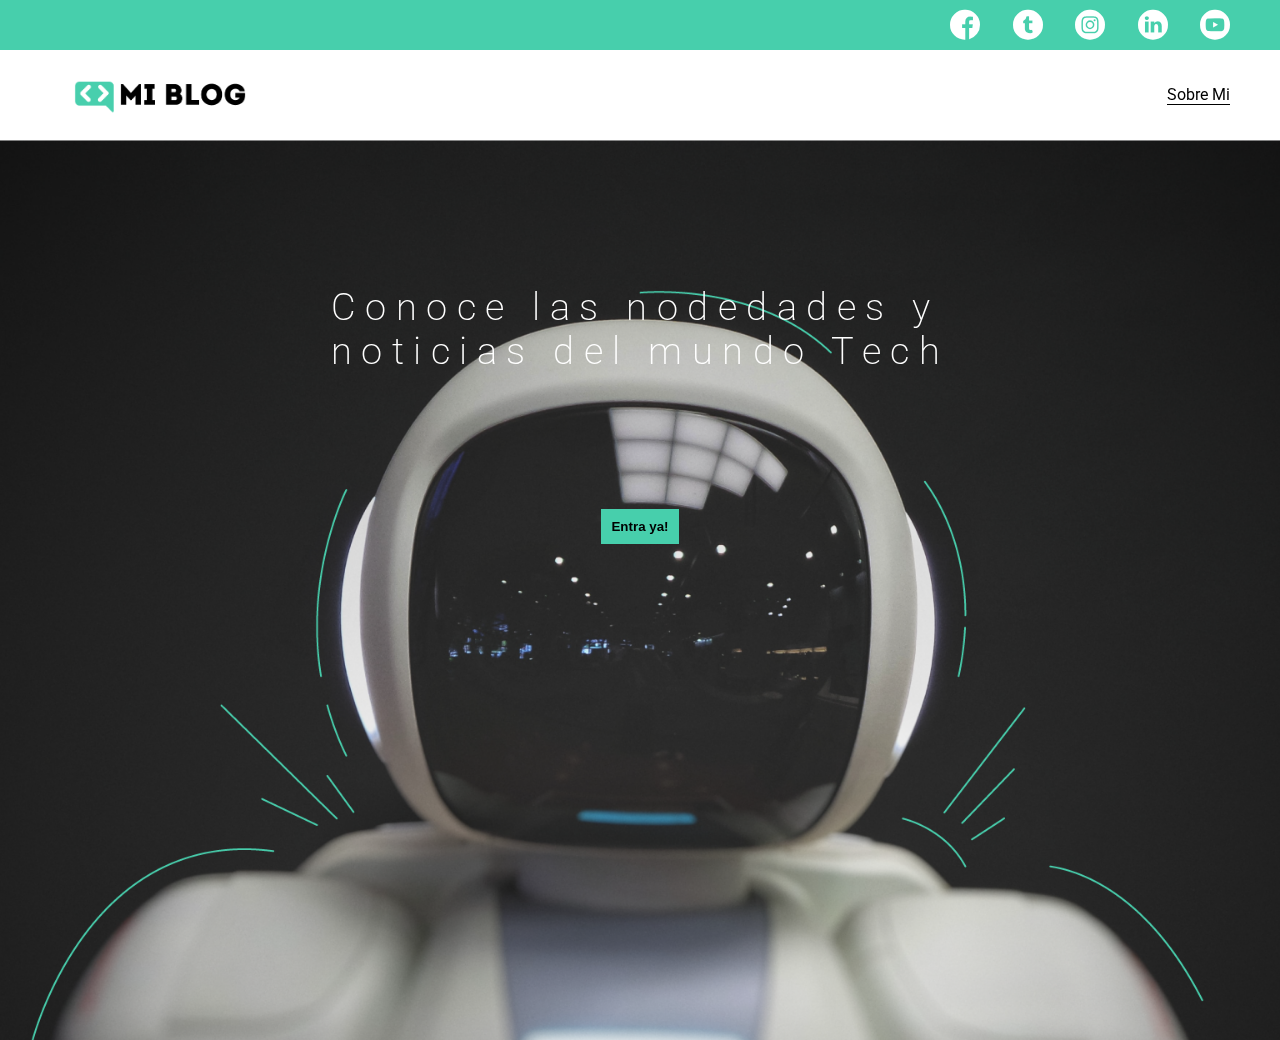
<file: index.html>
<!DOCTYPE html>
<html lang="en">
<head>
    <meta charset="UTF-8">
    <meta name="viewport" content="width=device-width, initial-scale=1.0">
    <title>Mi Blog</title>
    <link rel="stylesheet" href="css/main.css">
    <link rel="stylesheet" href="css/font/flaticon.css">
</head>
<body>
    <header>
        <section class="header-icons-container">
            <div class="icons">
                <a href="/"><span class="flaticon-001-facebook"></span></a>
                <a href="/"><span class="flaticon-002-twitter"></span></a>
                <a href="/"><span class="flaticon-011-instagram"></span></a>
                <a href="/"><span class="flaticon-010-linkedin"></span></a>
                <a href="/"><span class="flaticon-008-youtube"></span></a>
            </div>
        </section>
        <nav>
            <section class="nav-logo-container">
                <a href="/index.html" rel="noopener noreferrer">
                    <img src="./assets/img/Logo-negro.png" alt="Logo de mi blog">
                </a>
            </section>
            <section class="profile-link">
                <a href="./perfil.html">Sobre Mi</a>
            </section>
        </nav>
    </header>
    <main>
        <section>

            <h1 class="title-blog">Conoce las nodedades y <br>  noticias del mundo Tech</h1>

            <button>
                <a href="./blogs.html">
                    Entra ya!
                </a>
                
            </button>

        </section>
    </main>
    
</body>
</html>
</file>
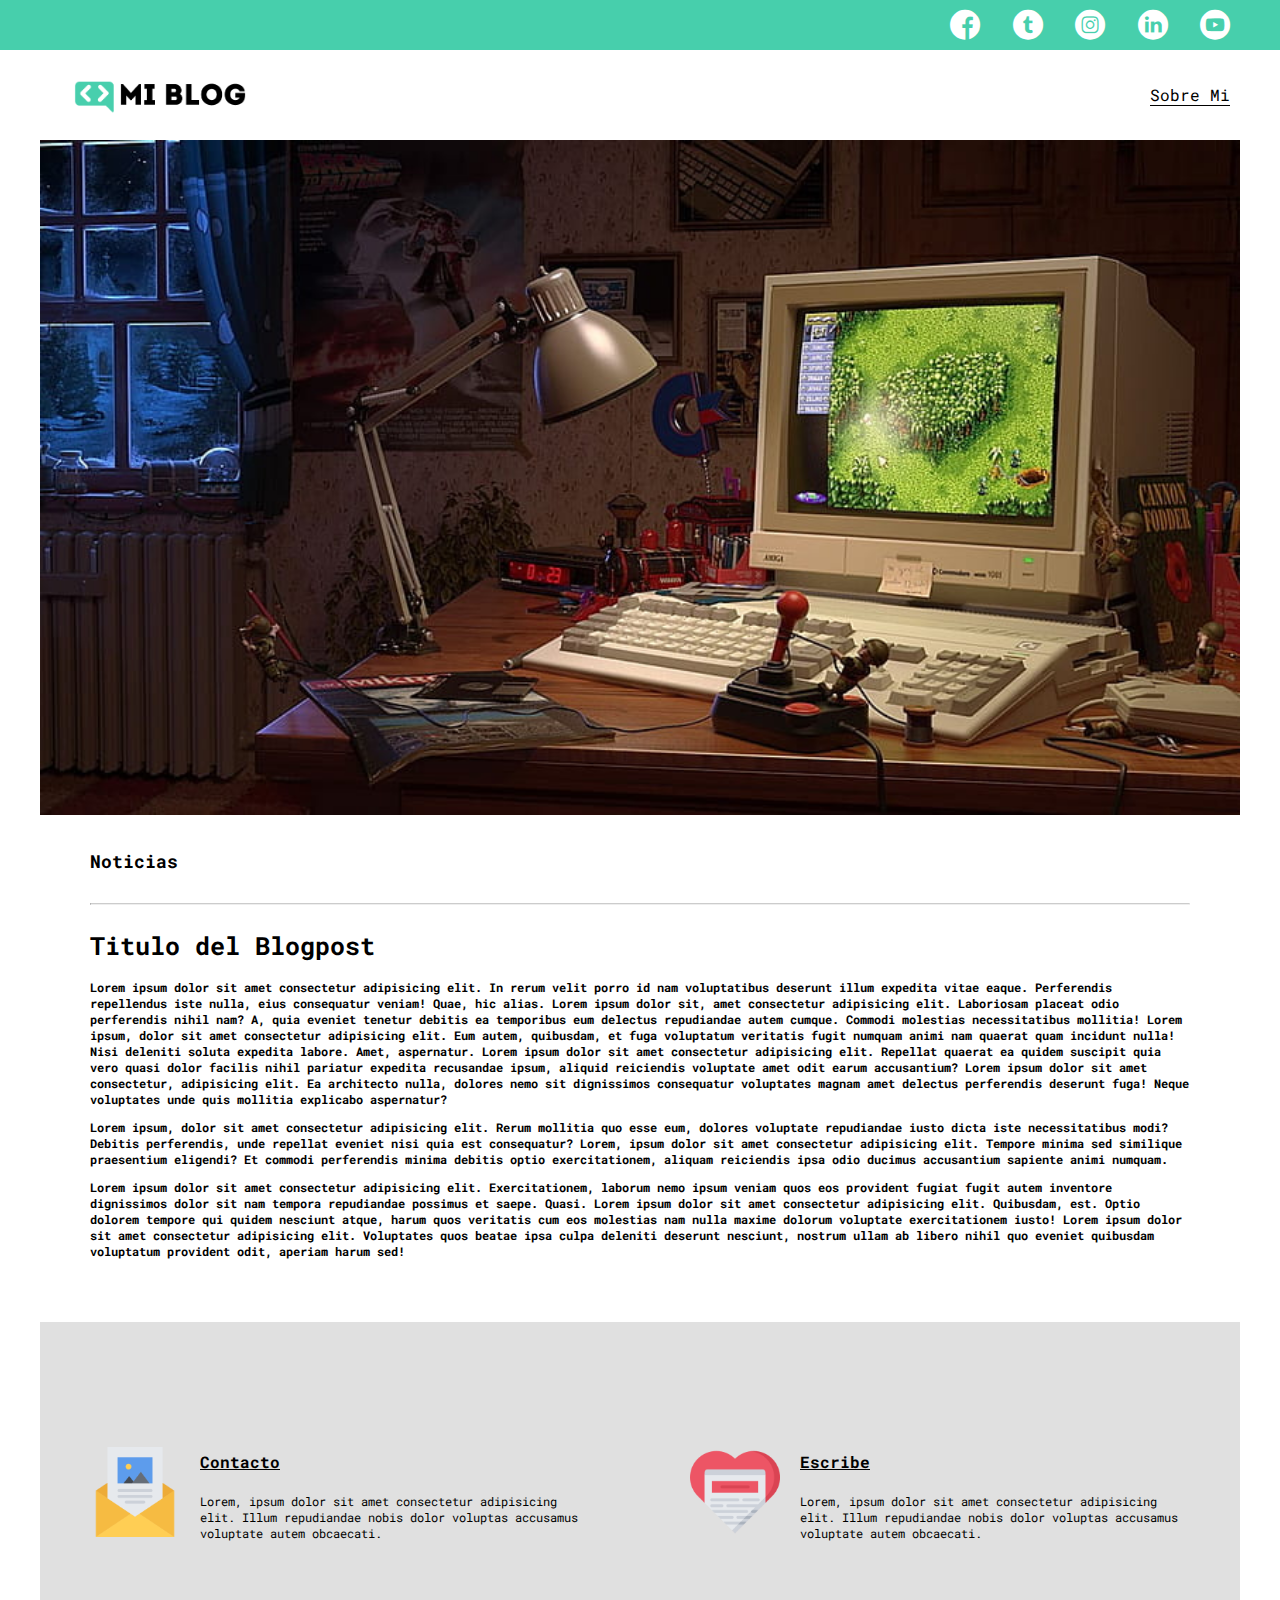
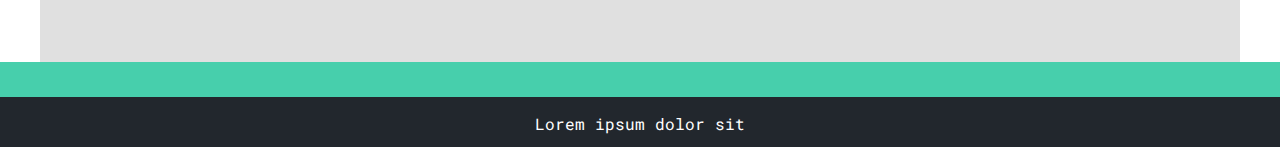
<file: blog.html>
<!DOCTYPE html>
<html lang="en">
  <head>
    <meta charset="UTF-8" />
    <meta name="viewport" content="width=device-width, initial-scale=1.0" />
    <title>Blog-title 1</title>

    <link rel="stylesheet" href="css/main3.css" />
    <link rel="stylesheet" href="css/font/flaticon.css" />
  </head>
  <body>
    <header>
      <section class="header-icons-container">
        <div class="icons">
          <a href="/"><span class="flaticon-001-facebook"></span></a>
          <a href="/"><span class="flaticon-002-twitter"></span></a>
          <a href="/"><span class="flaticon-011-instagram"></span></a>
          <a href="/"><span class="flaticon-010-linkedin"></span></a>
          <a href="/"><span class="flaticon-008-youtube"></span></a>
        </div>
      </section>
      <nav>
        <section class="nav-logo-container">
          <a href="/index.html" rel="noopener noreferrer">
            <img src="assets/img/Logo-negro.png" alt="Logo de mi blog" />
          </a>
        </section>
        <section class="profile-link">
          <a href="/perfil.html">Sobre Mi</a>
        </section>
      </nav>
    </header>

    <main>
      <section class="hero">
        <article class="hero-noticias">
          <img
            src="assets/img/retro.jpg"
            alt="Imagen de una computadora retro"
          />
        </article>

        <article class="hero-info">

            <h5>Noticias</h5>

            <hr>

            <h1>Titulo del Blogpost</h1>

            <p>Lorem ipsum dolor sit amet consectetur adipisicing elit. In rerum velit porro id nam voluptatibus deserunt illum expedita vitae eaque. Perferendis repellendus iste nulla, eius consequatur veniam! Quae, hic alias.
            Lorem ipsum dolor sit, amet consectetur adipisicing elit. Laboriosam placeat odio perferendis nihil nam? A, quia eveniet tenetur debitis ea temporibus eum delectus repudiandae autem cumque. Commodi molestias necessitatibus mollitia!
            Lorem ipsum, dolor sit amet consectetur adipisicing elit. Eum autem, quibusdam, et fuga voluptatum veritatis fugit numquam animi nam quaerat quam incidunt nulla! Nisi deleniti soluta expedita labore. Amet, aspernatur.
            Lorem ipsum dolor sit amet consectetur adipisicing elit. Repellat quaerat ea quidem suscipit quia vero quasi dolor facilis nihil pariatur expedita recusandae ipsum, aliquid reiciendis voluptate amet odit earum accusantium?
            Lorem ipsum dolor sit amet consectetur, adipisicing elit. Ea architecto nulla, dolores nemo sit dignissimos consequatur voluptates magnam amet delectus perferendis deserunt fuga! Neque voluptates unde quis mollitia explicabo aspernatur?
            </p>

            <p>Lorem ipsum, dolor sit amet consectetur adipisicing elit. Rerum mollitia quo esse eum, dolores voluptate repudiandae iusto dicta iste necessitatibus modi? Debitis perferendis, unde repellat eveniet nisi quia est consequatur?
                Lorem, ipsum dolor sit amet consectetur adipisicing elit. Tempore minima sed similique praesentium eligendi? Et commodi perferendis minima debitis optio exercitationem, aliquam reiciendis ipsa odio ducimus accusantium sapiente animi numquam.
            </p>

            <p>Lorem ipsum dolor sit amet consectetur adipisicing elit. Exercitationem, laborum nemo ipsum veniam quos eos provident fugiat fugit autem inventore dignissimos dolor sit nam tempora repudiandae possimus et saepe. Quasi.
                Lorem ipsum dolor sit amet consectetur adipisicing elit. Quibusdam, est. Optio dolorem tempore qui quidem nesciunt atque, harum quos veritatis cum eos molestias nam nulla maxime dolorum voluptate exercitationem iusto!
                Lorem ipsum dolor sit amet consectetur adipisicing elit. Voluptates quos beatae ipsa culpa deleniti deserunt nesciunt, nostrum ullam ab libero nihil quo eveniet quibusdam voluptatum provident odit, aperiam harum sed!
            </p>

        </article>

        <article class="contact">

            <section>

                <img src="assets/img/013-newsletter.png" alt="imagen de carta ">

                <div>
                    <h4>Contacto</h4>

                    <p>Lorem, ipsum dolor sit amet consectetur adipisicing elit. Illum repudiandae nobis dolor voluptas accusamus voluptate autem obcaecati.</p>
                </div>

            </section>

            <section>

                <img src="assets/img/006-like.png" alt="imagen de corazon">

                <div>
                    <h4>Escribe</h4>

                    <p>Lorem, ipsum dolor sit amet consectetur adipisicing elit. Illum repudiandae nobis dolor voluptas accusamus voluptate autem obcaecati.</p>
                </div>

            </section>

        </article>
      </section>
    </main>

    <footer>
      <div class="footer-principal">
        <p class="footer-lleno">Lorem ipsum dolor sit</p>
      </div>
    </footer>
  </body>
</html>
</file>
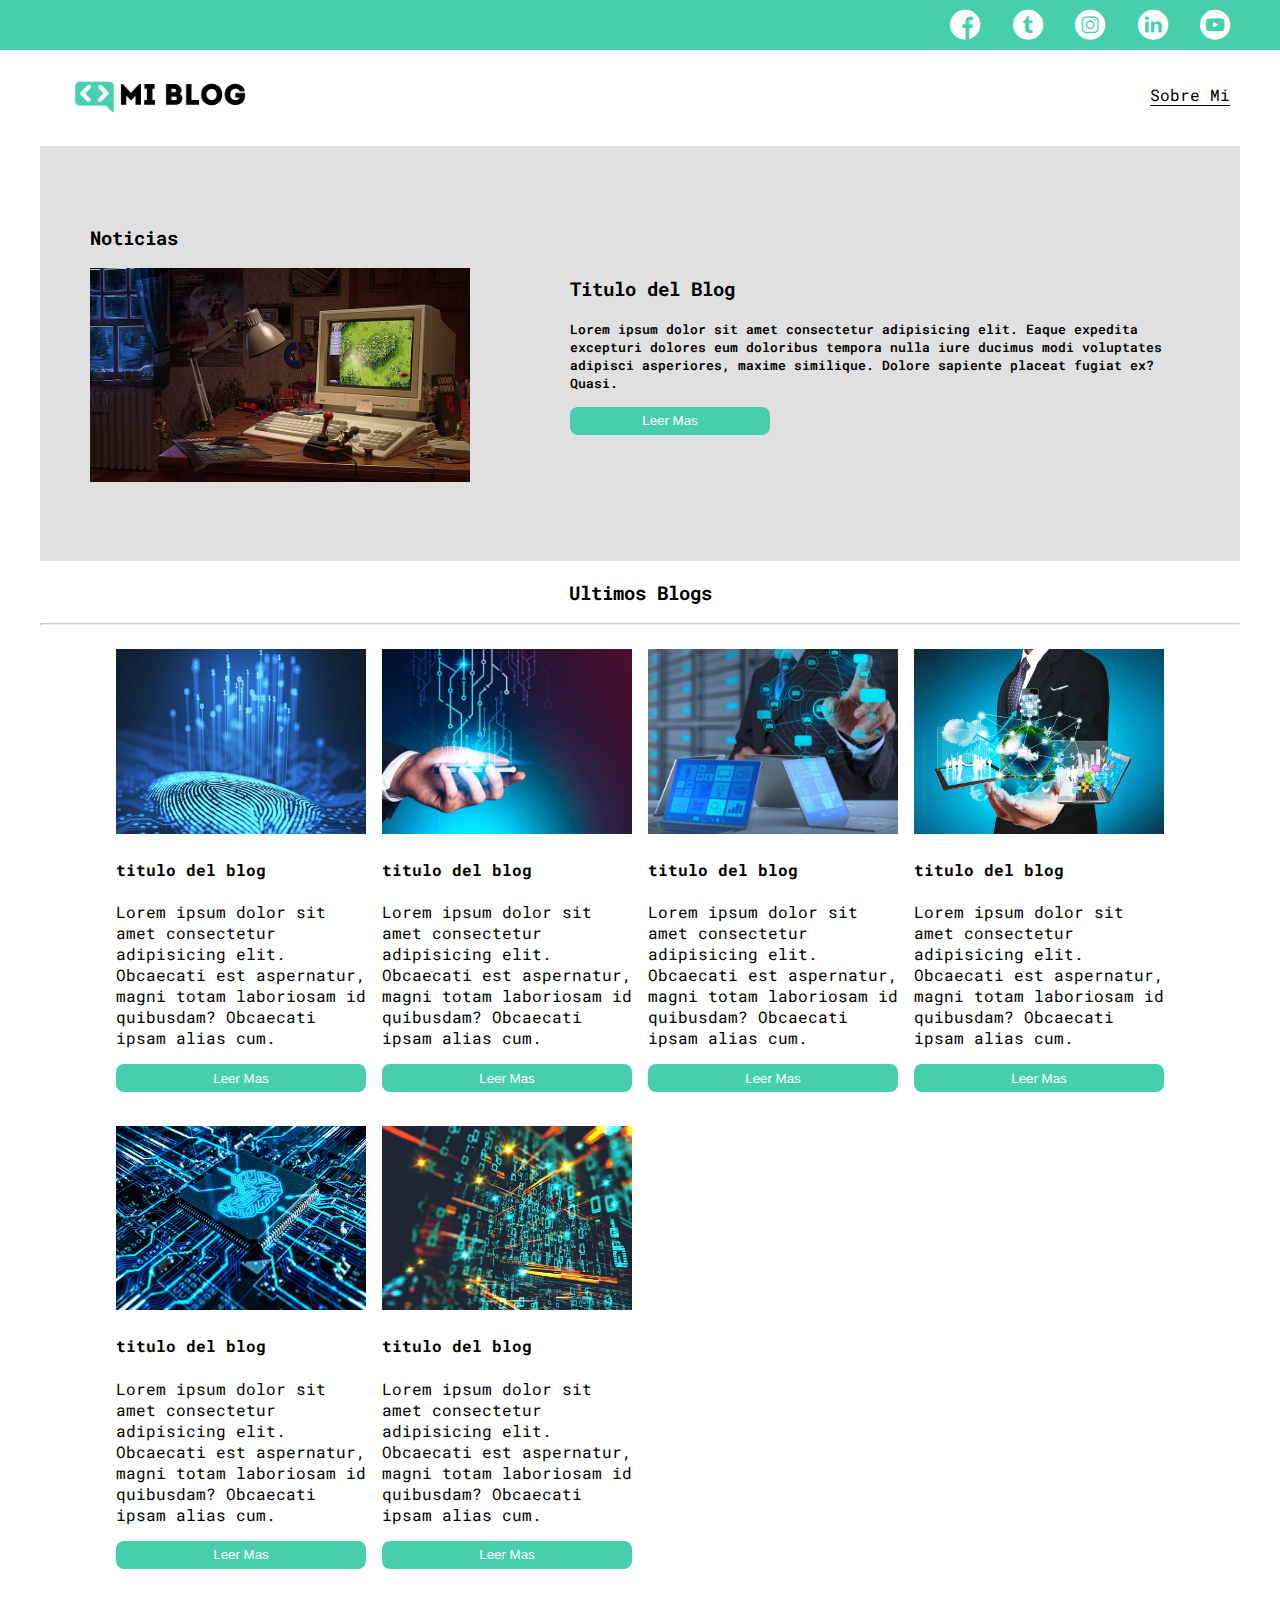
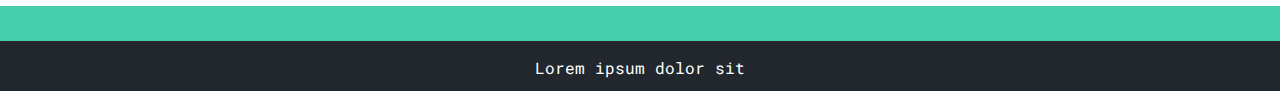
<file: blogs.html>
<!DOCTYPE html>
<html lang="en">
  <head>
    <meta charset="UTF-8" />
    <meta name="viewport" content="width=device-width, initial-scale=1.0" />
    <title>Blogs</title>
    <link rel="stylesheet" href="css/main2.css" />
    <link rel="stylesheet" href="css/font/flaticon.css" />
  </head>
  <body>
    <header>
      <section class="header-icons-container">
        <div class="icons">
          <a href="/"><span class="flaticon-001-facebook"></span></a>
          <a href="/"><span class="flaticon-002-twitter"></span></a>
          <a href="/"><span class="flaticon-011-instagram"></span></a>
          <a href="/"><span class="flaticon-010-linkedin"></span></a>
          <a href="/"><span class="flaticon-008-youtube"></span></a>
        </div>
      </section>
      <nav>
        <section class="nav-logo-container">
          <a href="/index.html" rel="noopener noreferrer">
            <img src="assets/img/Logo-negro.png" alt="Logo de mi blog" />
          </a>
        </section>
        <section class="profile-link">
          <a href="/perfil.html">Sobre Mi</a>
        </section>
      </nav>
    </header>

    <main>
      <section class="hero">
        <div class="hero-noticias">
          <h3 class="main-title">Noticias</h3>

          <img
            src="assets/img/retro.jpg"
            alt="Imagen de una computadora retro"
          />
        </div>
        <div class="hero-blog">
          <h3 class="blog-title">Titulo del Blog</h3>

          <p>
            Lorem ipsum dolor sit amet consectetur adipisicing elit. Eaque
            expedita excepturi dolores eum doloribus tempora nulla iure ducimus
            modi voluptates adipisci asperiores, maxime similique. Dolore
            sapiente placeat fugiat ex? Quasi.
          </p>

          <button>
            <a href="/blog.html">Leer Mas</a>
          </button>
        </div>
      </section>

      <section class="blogs">
        <h3 class="blogs-title">Ultimos Blogs</h3>

        <hr />

        <div class="blog-grid">
          <article class="blog-item">
            <img src="assets/img/img1.webp" alt="imagen del blog" />

            <h4>titulo del blog</h4>

            <p>
              Lorem ipsum dolor sit amet consectetur adipisicing elit. Obcaecati
              est aspernatur, magni totam laboriosam id quibusdam? Obcaecati
              ipsam alias cum.
            </p>

            <button>
              <a href="/blog.html">Leer Mas</a>
            </button>
          </article>
          <article class="blog-item">
            <img src="assets/img/img2.jpg" alt="imagen del blog" />

            <h4>titulo del blog</h4>

            <p>
              Lorem ipsum dolor sit amet consectetur adipisicing elit. Obcaecati
              est aspernatur, magni totam laboriosam id quibusdam? Obcaecati
              ipsam alias cum.
            </p>

            <button>
              <a href="/blog.html">Leer Mas</a>
            </button>
          </article>
          <article class="blog-item">
            <img src="assets/img/img3.jpg" alt="imagen del blog" />

            <h4>titulo del blog</h4>

            <p>
              Lorem ipsum dolor sit amet consectetur adipisicing elit. Obcaecati
              est aspernatur, magni totam laboriosam id quibusdam? Obcaecati
              ipsam alias cum.
            </p>

            <button>
              <a href="/blog.html">Leer Mas</a>
            </button>
          </article>
          <article class="blog-item">
            <img src="assets/img/img4.jpg" alt="imagen del blog" />

            <h4>titulo del blog</h4>

            <p>
              Lorem ipsum dolor sit amet consectetur adipisicing elit. Obcaecati
              est aspernatur, magni totam laboriosam id quibusdam? Obcaecati
              ipsam alias cum.
            </p>

            <button>
              <a href="/blog.html">Leer Mas</a>
            </button>
          </article>
          <article class="blog-item">
            <img src="assets/img/img5.png" alt="imagen del blog" />

            <h4>titulo del blog</h4>

            <p>
              Lorem ipsum dolor sit amet consectetur adipisicing elit. Obcaecati
              est aspernatur, magni totam laboriosam id quibusdam? Obcaecati
              ipsam alias cum.
            </p>

            <button>
              <a href="/blog.html">Leer Mas</a>
            </button>
          </article>
          <article class="blog-item">
            <img src="assets/img/img6.jpg" alt="imagen del blog" />

            <h4>titulo del blog</h4>

            <p>
              Lorem ipsum dolor sit amet consectetur adipisicing elit. Obcaecati
              est aspernatur, magni totam laboriosam id quibusdam? Obcaecati
              ipsam alias cum.
            </p>

            <button>
              <a href="/blog.html">Leer Mas</a>
            </button>
          </article>
        </div>
      </section>
    </main>

    <footer>
      <div class="footer-principal">
        <p class="footer-lleno">Lorem ipsum dolor sit</p>
      </div>
    </footer>
  </body>
</html>
</file>
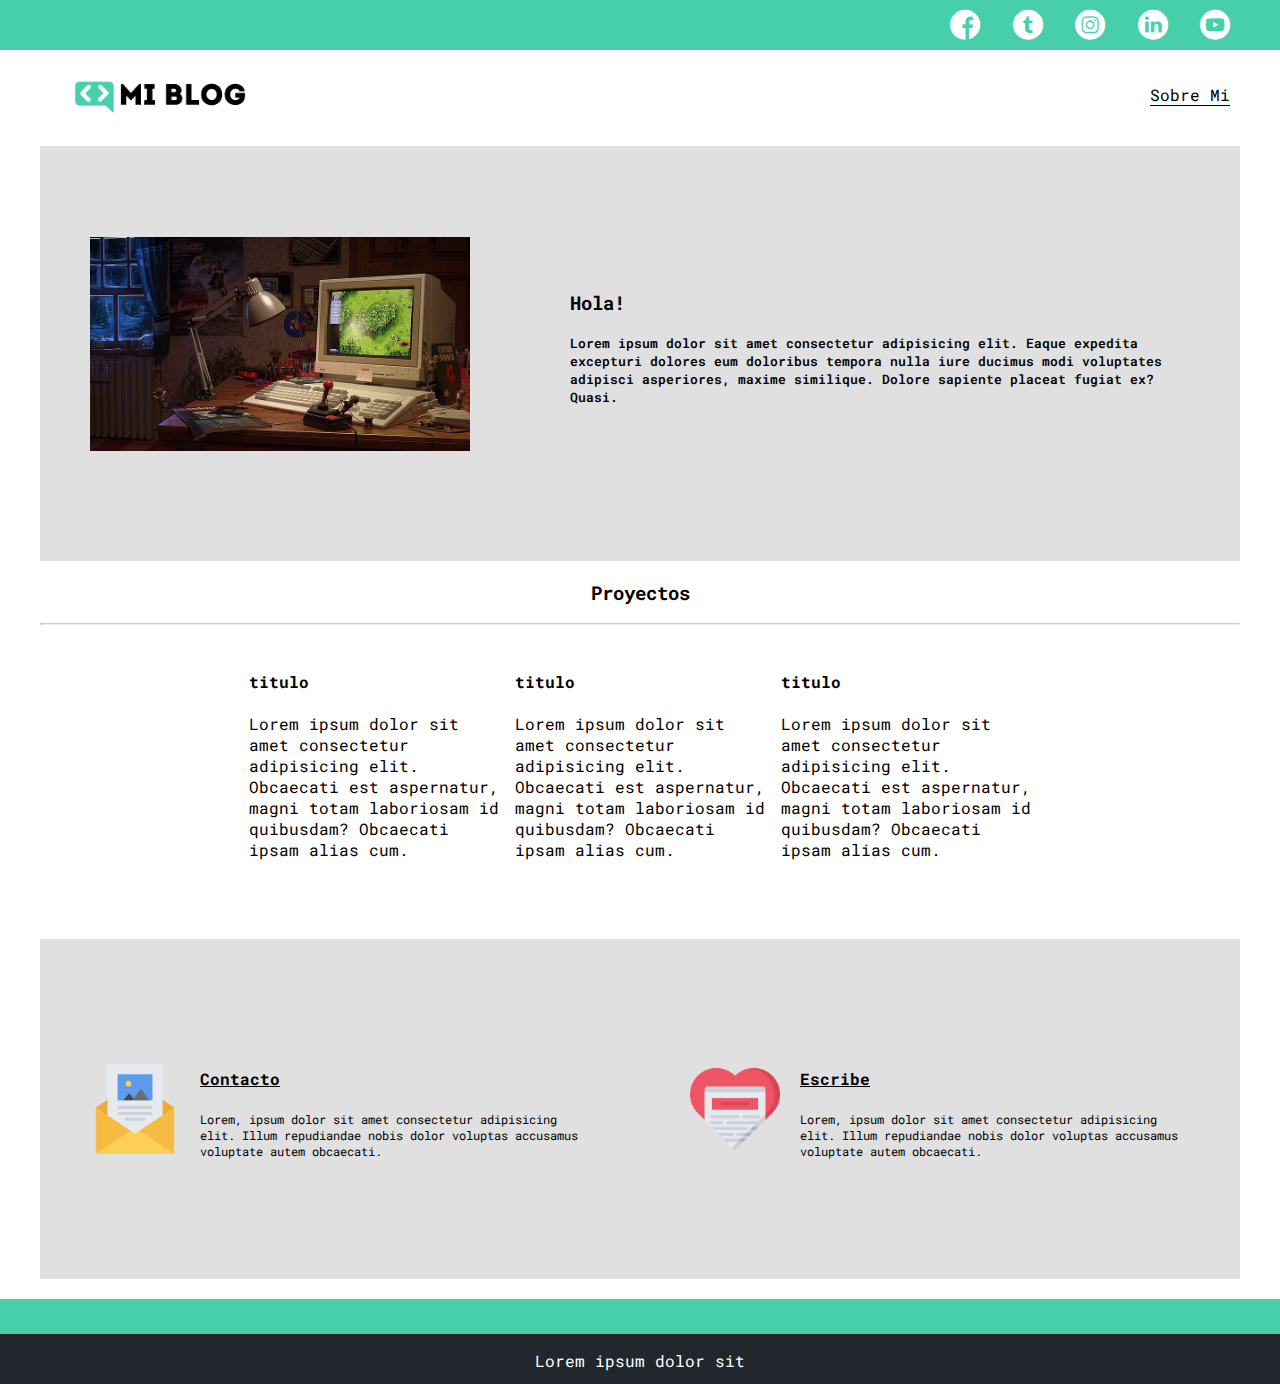
<file: perfil.html>
<!DOCTYPE html>
<html lang="en">
  <head>
    <meta charset="UTF-8" />
    <meta name="viewport" content="width=device-width, initial-scale=1.0" />
    <title>Perfil</title>
    <link rel="stylesheet" href="css/main4.css" />
    <link rel="stylesheet" href="css/font/flaticon.css" />
  </head>
  <body>
    <header>
      <section class="header-icons-container">
        <div class="icons">
          <a href="/"><span class="flaticon-001-facebook"></span></a>
          <a href="/"><span class="flaticon-002-twitter"></span></a>
          <a href="/"><span class="flaticon-011-instagram"></span></a>
          <a href="/"><span class="flaticon-010-linkedin"></span></a>
          <a href="/"><span class="flaticon-008-youtube"></span></a>
        </div>
      </section>
      <nav>
        <section class="nav-logo-container">
          <a href="./index.html" rel="noopener noreferrer">
            <img src="./assets/img/Logo-negro.png" alt="Logo de mi blog" />
          </a>
        </section>
        <section class="profile-link">
          <a href="/perfil.html">Sobre Mi</a>
        </section>
      </nav>
    </header>

    <main>
      <section class="hero">
        <div class="hero-noticias">
          <img
            src="./assets/img/retro.jpg"
            alt="Imagen de una computadora retro"
          />
        </div>
        <div class="hero-blog">
          <h3 class="blog-title">Hola!</h3>

          <p>
            Lorem ipsum dolor sit amet consectetur adipisicing elit. Eaque
            expedita excepturi dolores eum doloribus tempora nulla iure ducimus
            modi voluptates adipisci asperiores, maxime similique. Dolore
            sapiente placeat fugiat ex? Quasi.
          </p>
        </div>
      </section>

      <section class="blogs">
        <h3 class="blogs-title">Proyectos</h3>

        <hr />

        <div class="blog-grid">
          <article class="blog-item">
            <h4>titulo</h4>

            <p>
              Lorem ipsum dolor sit amet consectetur adipisicing elit. Obcaecati
              est aspernatur, magni totam laboriosam id quibusdam? Obcaecati
              ipsam alias cum.
            </p>
          </article>
          <article class="blog-item">
            <h4>titulo</h4>

            <p>
              Lorem ipsum dolor sit amet consectetur adipisicing elit. Obcaecati
              est aspernatur, magni totam laboriosam id quibusdam? Obcaecati
              ipsam alias cum.
            </p>
          </article>
          <article class="blog-item">
            <h4>titulo</h4>

            <p>
              Lorem ipsum dolor sit amet consectetur adipisicing elit. Obcaecati
              est aspernatur, magni totam laboriosam id quibusdam? Obcaecati
              ipsam alias cum.
            </p>
          </article>
        </div>
      </section>

      <section class="contact">

        <section>

            <img src="assets/img/013-newsletter.png" alt="imagen de carta ">

            <div>
                <h4>Contacto</h4>

                <p>Lorem, ipsum dolor sit amet consectetur adipisicing elit. Illum repudiandae nobis dolor voluptas accusamus voluptate autem obcaecati.</p>
            </div>

        </section>

        <section>

            <img src="assets/img/006-like.png" alt="imagen de corazon">

            <div>
                <h4>Escribe</h4>

                <p>Lorem, ipsum dolor sit amet consectetur adipisicing elit. Illum repudiandae nobis dolor voluptas accusamus voluptate autem obcaecati.</p>
            </div>

        </section>

    </section>
    </main>

    <footer>
        <div class="footer-principal">
          <p class="footer-lleno">Lorem ipsum dolor sit</p>
        </div>
      </footer>
  </body>
</html>
</file>
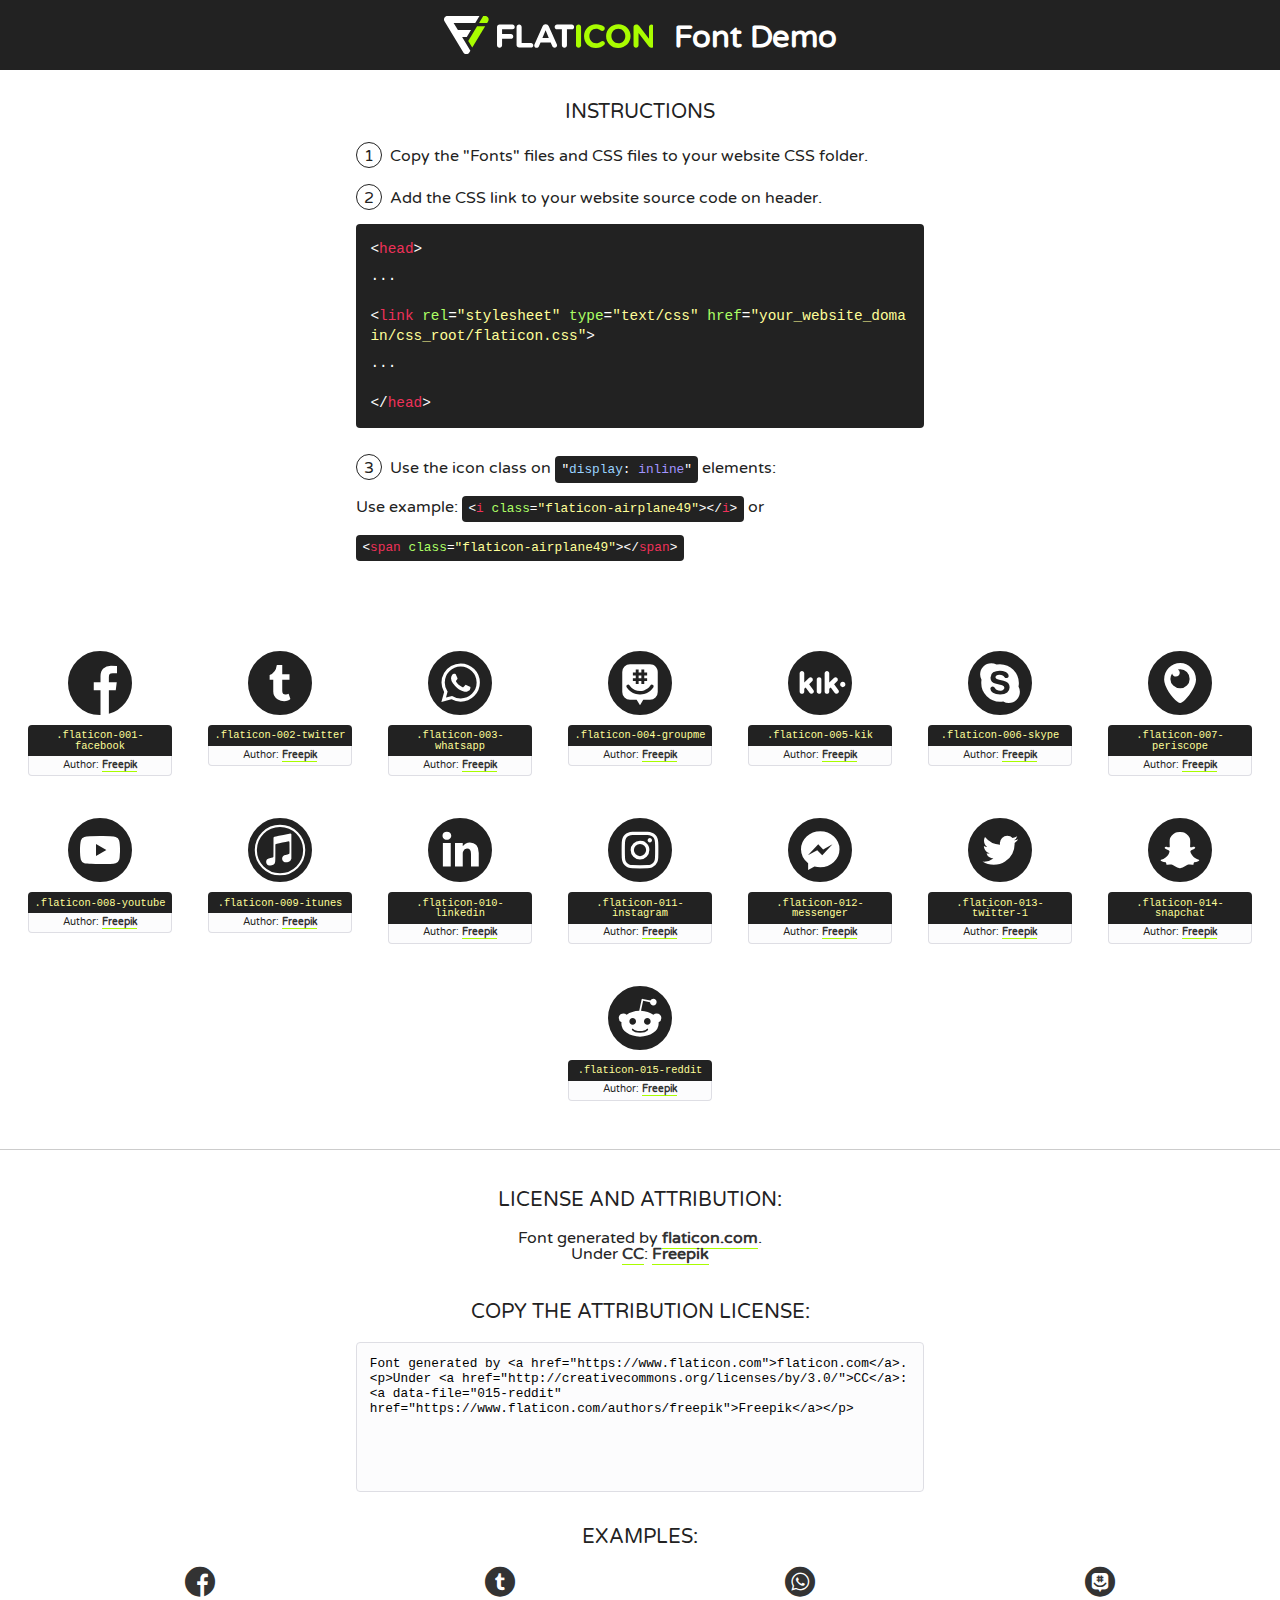
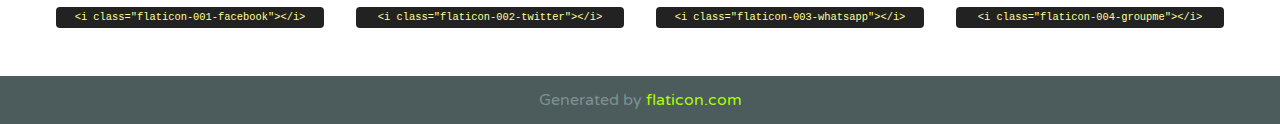
<file: css/font/flaticon.html>
<!DOCTYPE html>
<!--
  Flaticon icon font: Flaticon
  Creation date: 20/12/2018 09:27
-->
<html>
<!DOCTYPE html>
<html>

<head>
    <title>Flaticon WebFont</title>
    <link href="http://fonts.googleapis.com/css?family=Varela+Round" rel="stylesheet" type="text/css" />
    <link rel="stylesheet" type="text/css" href="flaticon.css">
    <meta charset="UTF-8">
    <style>
    html, body, div, span, applet, object, iframe,
    h1, h2, h3, h4, h5, h6, p, blockquote, pre,
    a, abbr, acronym, address, big, cite, code,
    del, dfn, em, img, ins, kbd, q, s, samp,
    small, strike, strong, sub, sup, tt, var,
    b, u, i, center,
    dl, dt, dd, ol, ul, li,
    fieldset, form, label, legend,
    table, caption, tbody, tfoot, thead, tr, th, td,
    article, aside, canvas, details, embed, 
    figure, figcaption, footer, header, hgroup, 
    menu, nav, output, ruby, section, summary,
    time, mark, audio, video {
        margin: 0;
        padding: 0;
        border: 0;
        font-size: 100%;
        font: inherit;
        vertical-align: baseline;
    }
    /* HTML5 display-role reset for older browsers */
    article, aside, details, figcaption, figure, 
    footer, header, hgroup, menu, nav, section {
        display: block;
    }
    body {
        line-height: 1;
    }
    ol, ul {
        list-style: none;
    }
    blockquote, q {
        quotes: none;
    }
    blockquote:before, blockquote:after,
    q:before, q:after {
        content: '';
        content: none;
    }
    table {
        border-collapse: collapse;
        border-spacing: 0;
    }
    body {
        font-family: 'Varela Round', Helvetica, Arial, sans-serif;
        font-size: 16px;
        color: #222;
    }
    a {
        color: #333;
        border-bottom: 1px solid #a9fd00;
        font-weight: bold;
        text-decoration: none;
    }
    * {
        -moz-box-sizing: border-box;
        -webkit-box-sizing: border-box;
        box-sizing: border-box;
        margin: 0;
        padding: 0;
    }
    [class^="flaticon-"]:before, [class*=" flaticon-"]:before, [class^="flaticon-"]:after, [class*=" flaticon-"]:after {
        font-family: Flaticon;
        font-size: 30px;
        font-style: normal;
        margin-left: 20px;
        color: #333;
    }
    .wrapper {
        max-width: 600px;
        margin: auto;
        padding: 0 1em;
    }
    .title {
        font-size: 1.25em;
        text-align: center;
        margin-bottom: 1em;
        text-transform: uppercase;
    }
    header {
        text-align: center;
        background-color: #222;
        color: #fff;
        padding: 1em;
    }
    header .logo {
        width: 210px;
        height: 38px;
        display: inline-block;
        vertical-align: middle;
        margin-right: 1em;
        border: none;
    }
    header strong {
        font-size: 1.95em;
        font-weight: bold;
        vertical-align: middle;
        margin-top: 5px;
        display: inline-block;
    }
    .demo {
        margin: 2em auto;
        line-height: 1.25em;
    }
    .demo ul li {
        margin-bottom: 1em;
    }
    .demo ul li .num {
        color: #222;
        border-radius: 20px;
        display: inline-block;
        width: 26px;
        padding: 3px;
        height: 26px;
        text-align: center;
        margin-right: 0.5em;
        border: 1px solid #222;
    }
    .demo ul li code {
        background-color: #222;
        border-radius: 4px;
        padding: 0.25em 0.5em;
        display: inline-block;
        color: #fff;
        font-family: Consolas,Monaco,Lucida Console,Liberation Mono,DejaVu Sans Mono,Bitstream Vera Sans Mono,Courier New, monospace;
        font-weight: lighter;
        margin-top: 1em;
        font-size: 0.8em;
        word-break: break-all;
    }
    .demo ul li code.big {
        padding: 1em;
        font-size: 0.9em;
    }
    .demo ul li code .red {
        color: #EF3159;
    }
    .demo ul li code .green {
        color: #ACFF65;
    }
    .demo ul li code .yellow {
        color: #FFFF99;
    }
    .demo ul li code .blue {
        color: #99D3FF;
    }
    .demo ul li code .purple {
        color: #A295FF;
    }
    .demo ul li code .dots {
        margin-top: 0.5em;
        display: block;
    }
    #glyphs {
        border-bottom: 1px solid #ccc;
        padding: 2em 0;
        text-align: center;
    }
    .glyph {
        display: inline-block;
        width: 9em;
        margin: 1em;
        text-align: center;
        vertical-align: top;
        background: #FFF;
    }
    .glyph .glyph-icon {
        padding: 10px;
        display: block;
        font-family:"Flaticon";
        font-size: 64px;
        line-height: 1;
    }
    .glyph .glyph-icon:before {
        font-size: 64px;
        color: #222;
        margin-left: 0;
    }
    .class-name {
        font-size: 0.65em;
        background-color: #222;
        color: #fff;
        border-radius: 4px 4px 0 0;
        padding: 0.5em;
        color: #FFFF99;
        font-family: Consolas,Monaco,Lucida Console,Liberation Mono,DejaVu Sans Mono,Bitstream Vera Sans Mono,Courier New, monospace;
    }
    .author-name {
        font-size: 0.6em;
        background-color: #fcfcfd;
        border: 1px solid #DEDEE4;
        border-top: 0;
        border-radius: 0 0 4px 4px;
        padding: 0.5em;
    }
    .class-name:last-child {
        font-size: 10px;
        color:#888;
    }
    .class-name:last-child a {
        font-size: 10px;
        color:#555;
    }
    .class-name:last-child a:hover {
        color:#a9fd00;
    }
    .glyph > input {
        display: block;
        width: 100px;
        margin: 5px auto;
        text-align: center;
        font-size: 12px;
        cursor: text;
    }
    .glyph > input.icon-input {
        font-family:"Flaticon";
        font-size: 16px;
        margin-bottom: 10px;
    }
    .attribution .title {
        margin-top: 2em;
    }
    .attribution textarea {
        background-color: #fcfcfd;
        padding: 1em;
        border: none;
        box-shadow: none;
        border: 1px solid #DEDEE4;
        border-radius: 4px;
        resize: none;
        width: 100%;
        height: 150px;
        font-size: 0.8em;
        font-family: Consolas,Monaco,Lucida Console,Liberation Mono,DejaVu Sans Mono,Bitstream Vera Sans Mono,Courier New, monospace;
        -webkit-appearance: none;
    }
    .iconsuse {
        margin: 2em auto;
        text-align: center;
        max-width: 1200px;
    }
    .iconsuse:after {
        content: '';
        display: table;
        clear: both;
    }
    .iconsuse .image {
        float: left;
        width: 25%;
        padding: 0 1em;
    }
    .iconsuse .image p {
        margin-bottom: 1em;
    }
    .iconsuse .image span {
        display: block;
        font-size: 0.65em;
        background-color: #222;
        color: #fff;
        border-radius: 4px;
        padding: 0.5em;
        color: #FFFF99;
        margin-top: 1em;
        font-family: Consolas,Monaco,Lucida Console,Liberation Mono,DejaVu Sans Mono,Bitstream Vera Sans Mono,Courier New, monospace;
    }
    #footer {
        text-align: center;
        background-color: #4C5B5C;
        color: #7c9192;
        padding: 1em;
    }
    #footer a {
        border: none;
        color: #a9fd00;
        font-weight: normal;
    }
    @media (max-width: 960px) {
        .iconsuse .image {
            width: 50%;
        }
    }
    @media (max-width: 560px) {
        .iconsuse .image {
            width: 100%;
        }
    }
    </style>
</head>

<body class="characters-off">

    <header>
        <a href="https://www.flaticon.com" target="_blank" class="logo">
            <svg version="1.1" xmlns="http://www.w3.org/2000/svg" xmlns:xlink="http://www.w3.org/1999/xlink" xmlns:a="http://ns.adobe.com/AdobeSVGViewerExtensions/3.0/" viewBox="0 0 560.875 102.036" enable-background="new 0 0 560.875 102.036" xml:space="preserve">
                <defs>
                </defs>
                <g>
                    <g class="letters">
                        <path fill="#ffffff" d="M141.596,29.675c0-3.777,2.985-6.767,6.764-6.767h34.438c3.426,0,6.15,2.728,6.15,6.15
                        c0,3.43-2.724,6.149-6.15,6.149h-27.674v13.091h23.719c3.429,0,6.151,2.724,6.151,6.15c0,3.43-2.723,6.149-6.151,6.149h-23.719
                        v17.574c0,3.773-2.986,6.761-6.764,6.761c-3.779,0-6.764-2.989-6.764-6.761V29.675z"></path>
                        <path fill="#ffffff" d="M193.844,29.149c0-3.781,2.985-6.767,6.764-6.767c3.776,0,6.763,2.985,6.763,6.767v42.957h25.039
                        c3.426,0,6.149,2.726,6.149,6.153c0,3.425-2.723,6.15-6.149,6.15h-31.802c-3.779,0-6.764-2.986-6.764-6.768V29.149z"></path>
                        <path fill="#ffffff" d="M241.891,75.71l21.438-48.407c1.492-3.341,4.215-5.357,7.906-5.357h0.792
                        c3.686,0,6.323,2.017,7.815,5.357l21.439,48.407c0.436,0.967,0.701,1.845,0.701,2.723c0,3.602-2.809,6.501-6.414,6.501
                        c-3.161,0-5.269-1.845-6.499-4.655l-4.132-9.661h-27.059l-4.301,10.102c-1.144,2.631-3.426,4.214-6.237,4.214
                        c-3.517,0-6.24-2.81-6.24-6.325C241.1,77.64,241.451,76.677,241.891,75.71z M279.932,58.666l-8.521-20.297l-8.526,20.297H279.932
                        z"></path>
                        <path fill="#ffffff" d="M314.864,35.387H301.86c-3.429,0-6.239-2.813-6.239-6.238c0-3.429,2.811-6.24,6.239-6.24h39.533
                        c3.426,0,6.237,2.811,6.237,6.24c0,3.425-2.811,6.238-6.237,6.238h-13.001v42.785c0,3.773-2.99,6.761-6.764,6.761
                        c-3.779,0-6.764-2.989-6.764-6.761V35.387z"></path>
                        <path fill="#A9FD00" d="M352.615,29.149c0-3.781,2.985-6.767,6.767-6.767c3.774,0,6.761,2.985,6.761,6.767v49.024
                        c0,3.773-2.987,6.761-6.761,6.761c-3.781,0-6.767-2.989-6.767-6.761V29.149z"></path>
                        <path fill="#A9FD00" d="M374.132,53.836v-0.179c0-17.481,13.178-31.801,32.065-31.801c9.22,0,15.459,2.458,20.557,6.238
                        c1.402,1.054,2.637,2.985,2.637,5.357c0,3.692-2.985,6.59-6.681,6.59c-1.845,0-3.071-0.702-4.044-1.319
                        c-3.776-2.813-7.729-4.393-12.562-4.393c-10.364,0-17.831,8.611-17.831,19.154v0.173c0,10.542,7.291,19.329,17.831,19.329
                        c5.715,0,9.492-1.756,13.359-4.834c1.049-0.874,2.458-1.491,4.039-1.491c3.429,0,6.325,2.813,6.325,6.236
                        c0,2.106-1.056,3.78-2.282,4.834c-5.539,4.834-12.036,7.733-21.878,7.733C387.572,85.464,374.132,71.493,374.132,53.836z"></path>
                        <path fill="#A9FD00" d="M433.009,53.836v-0.179c0-17.481,13.79-31.801,32.766-31.801c18.981,0,32.592,14.143,32.592,31.628v0.173
                        c0,17.483-13.785,31.807-32.769,31.807C446.625,85.464,433.009,71.32,433.009,53.836z M484.224,53.836v-0.179
                        c0-10.539-7.725-19.326-18.626-19.326c-10.893,0-18.449,8.611-18.449,19.154v0.173c0,10.542,7.73,19.329,18.626,19.329
                        C476.676,72.986,484.224,64.378,484.224,53.836z"></path>
                        <path fill="#A9FD00" d="M506.233,29.321c0-3.774,2.99-6.763,6.767-6.763h1.401c3.252,0,5.183,1.583,7.029,3.953l26.093,34.265
                        V29.059c0-3.692,2.99-6.677,6.681-6.677c3.683,0,6.671,2.985,6.671,6.677v48.934c0,3.78-2.987,6.765-6.764,6.765h-0.436
                        c-3.257,0-5.188-1.581-7.034-3.953l-27.056-35.492v32.944c0,3.687-2.985,6.676-6.678,6.676c-3.683,0-6.673-2.989-6.673-6.676
                        V29.321z"></path>
                    </g>
                    <g class="insignia">
                        <path fill="#ffffff" d="M48.372,56.137h12.517l11.156-18.537H37.186L25.688,18.539h57.825L94.668,0H9.271
                        C5.925,0,2.842,1.801,1.198,4.716c-1.644,2.907-1.593,6.482,0.134,9.343l50.38,83.501c1.678,2.781,4.689,4.476,7.938,4.476
                        c3.246,0,6.257-1.695,7.935-4.476l2.898-4.804L48.372,56.137z"></path>
                        <g class="i">
                            <path fill="#A9FD00" d="M93.575,18.539h0.031v0.004l21.652,0.004l2.705-4.488c1.727-2.861,1.778-6.436,0.133-9.343
                            C116.454,1.801,113.371,0,110.026,0h-5.294L93.575,18.539z"></path>
                            <polygon fill="#A9FD00" points="88.291,27.356 64.725,66.486 75.519,84.404 109.942,27.356"></polygon>
                        </g>
                    </g>
                </g>
            </svg>
        </a>
        <strong>Font Demo</strong>
    </header>


    <section class="demo wrapper">

        <p class="title">Instructions</p>

        <ul>
            <li>
                <span class="num">1</span>Copy the "Fonts" files and CSS files to your website CSS folder.
            </li>
            <li>
                <span class="num">2</span>Add the CSS link to your website source code on header.
                <code class="big">
                    &lt;<span class="red">head</span>&gt;
                    <br/><span class="dots">...</span>
                    <br/>&lt;<span class="red">link</span> <span class="green">rel</span>=<span class="yellow">"stylesheet"</span> <span class="green">type</span>=<span class="yellow">"text/css"</span> <span class="green">href</span>=<span class="yellow">"your_website_domain/css_root/flaticon.css"</span>&gt;
                    <br/><span class="dots">...</span>
                    <br/>&lt;/<span class="red">head</span>&gt;
                </code>
            </li>

            <li>
                <p>
                    <span class="num">3</span>Use the icon class on <code>"<span class="blue">display</span>:<span class="purple"> inline</span>"</code> elements:
                    <br />
                    Use example: <code>&lt;<span class="red">i</span> <span class="green">class</span>=<span class="yellow">&quot;flaticon-airplane49&quot;</span>&gt;&lt;/<span class="red">i</span>&gt;</code> or <code>&lt;<span class="red">span</span> <span class="green">class</span>=<span class="yellow">&quot;flaticon-airplane49&quot;</span>&gt;&lt;/<span class="red">span</span>&gt;</code>
            </li>
        </ul>

    </section>




   <section id="glyphs">          
    
      
        <div class="glyph"><div class="glyph-icon flaticon-001-facebook"></div>
            <div class="class-name">.flaticon-001-facebook</div>
            <div class="author-name">Author: <a data-file="001-facebook" href="https://www.flaticon.com/authors/freepik">Freepik</a> </div> 
        </div>        
        
        <div class="glyph"><div class="glyph-icon flaticon-002-twitter"></div>
            <div class="class-name">.flaticon-002-twitter</div>
            <div class="author-name">Author: <a data-file="002-twitter" href="https://www.flaticon.com/authors/freepik">Freepik</a> </div> 
        </div>        
        
        <div class="glyph"><div class="glyph-icon flaticon-003-whatsapp"></div>
            <div class="class-name">.flaticon-003-whatsapp</div>
            <div class="author-name">Author: <a data-file="003-whatsapp" href="https://www.flaticon.com/authors/freepik">Freepik</a> </div> 
        </div>        
        
        <div class="glyph"><div class="glyph-icon flaticon-004-groupme"></div>
            <div class="class-name">.flaticon-004-groupme</div>
            <div class="author-name">Author: <a data-file="004-groupme" href="https://www.flaticon.com/authors/freepik">Freepik</a> </div> 
        </div>        
        
        <div class="glyph"><div class="glyph-icon flaticon-005-kik"></div>
            <div class="class-name">.flaticon-005-kik</div>
            <div class="author-name">Author: <a data-file="005-kik" href="https://www.flaticon.com/authors/freepik">Freepik</a> </div> 
        </div>        
        
        <div class="glyph"><div class="glyph-icon flaticon-006-skype"></div>
            <div class="class-name">.flaticon-006-skype</div>
            <div class="author-name">Author: <a data-file="006-skype" href="https://www.flaticon.com/authors/freepik">Freepik</a> </div> 
        </div>        
        
        <div class="glyph"><div class="glyph-icon flaticon-007-periscope"></div>
            <div class="class-name">.flaticon-007-periscope</div>
            <div class="author-name">Author: <a data-file="007-periscope" href="https://www.flaticon.com/authors/freepik">Freepik</a> </div> 
        </div>        
        
        <div class="glyph"><div class="glyph-icon flaticon-008-youtube"></div>
            <div class="class-name">.flaticon-008-youtube</div>
            <div class="author-name">Author: <a data-file="008-youtube" href="https://www.flaticon.com/authors/freepik">Freepik</a> </div> 
        </div>        
        
        <div class="glyph"><div class="glyph-icon flaticon-009-itunes"></div>
            <div class="class-name">.flaticon-009-itunes</div>
            <div class="author-name">Author: <a data-file="009-itunes" href="https://www.flaticon.com/authors/freepik">Freepik</a> </div> 
        </div>        
        
        <div class="glyph"><div class="glyph-icon flaticon-010-linkedin"></div>
            <div class="class-name">.flaticon-010-linkedin</div>
            <div class="author-name">Author: <a data-file="010-linkedin" href="https://www.flaticon.com/authors/freepik">Freepik</a> </div> 
        </div>        
        
        <div class="glyph"><div class="glyph-icon flaticon-011-instagram"></div>
            <div class="class-name">.flaticon-011-instagram</div>
            <div class="author-name">Author: <a data-file="011-instagram" href="https://www.flaticon.com/authors/freepik">Freepik</a> </div> 
        </div>        
        
        <div class="glyph"><div class="glyph-icon flaticon-012-messenger"></div>
            <div class="class-name">.flaticon-012-messenger</div>
            <div class="author-name">Author: <a data-file="012-messenger" href="https://www.flaticon.com/authors/freepik">Freepik</a> </div> 
        </div>        
        
        <div class="glyph"><div class="glyph-icon flaticon-013-twitter-1"></div>
            <div class="class-name">.flaticon-013-twitter-1</div>
            <div class="author-name">Author: <a data-file="013-twitter-1" href="https://www.flaticon.com/authors/freepik">Freepik</a> </div> 
        </div>        
        
        <div class="glyph"><div class="glyph-icon flaticon-014-snapchat"></div>
            <div class="class-name">.flaticon-014-snapchat</div>
            <div class="author-name">Author: <a data-file="014-snapchat" href="https://www.flaticon.com/authors/freepik">Freepik</a> </div> 
        </div>        
        
        <div class="glyph"><div class="glyph-icon flaticon-015-reddit"></div>
            <div class="class-name">.flaticon-015-reddit</div>
            <div class="author-name">Author: <a data-file="015-reddit" href="https://www.flaticon.com/authors/freepik">Freepik</a> </div> 
        </div>        
        

    </section>



    <section class="attribution wrapper"   style="text-align:center;">

      <div class="title">License and attribution:</div><div class="attrDiv">Font generated by <a href="https://www.flaticon.com">flaticon.com</a>. <div><p>Under <a href="http://creativecommons.org/licenses/by/3.0/">CC</a>: <a data-file="015-reddit" href="https://www.flaticon.com/authors/freepik">Freepik</a></p>  </div>
      </div>
      <div class="title">Copy the Attribution License:</div>

    <textarea onclick="this.focus();this.select();">Font generated by &lt;a href=&quot;https://www.flaticon.com&quot;&gt;flaticon.com&lt;/a&gt;. <p>Under <a href="http://creativecommons.org/licenses/by/3.0/">CC</a>: <a data-file="015-reddit" href="https://www.flaticon.com/authors/freepik">Freepik</a></p>  
     </textarea>

    </section>

    <section class="iconsuse">

          <div class="title">Examples:</div>            
             
            <div class="image">
                <p>
                    <i class="glyph-icon flaticon-001-facebook"></i> 
                    <span>&lt;i class=&quot;flaticon-001-facebook&quot;&gt;&lt;/i&gt;</span>
                </p>
            </div>
            
            <div class="image">
                <p>
                    <i class="glyph-icon flaticon-002-twitter"></i> 
                    <span>&lt;i class=&quot;flaticon-002-twitter&quot;&gt;&lt;/i&gt;</span>
                </p>
            </div>
            
            <div class="image">
                <p>
                    <i class="glyph-icon flaticon-003-whatsapp"></i> 
                    <span>&lt;i class=&quot;flaticon-003-whatsapp&quot;&gt;&lt;/i&gt;</span>
                </p>
            </div>
            
            <div class="image">
                <p>
                    <i class="glyph-icon flaticon-004-groupme"></i> 
                    <span>&lt;i class=&quot;flaticon-004-groupme&quot;&gt;&lt;/i&gt;</span>
                </p>
            </div>
                       
        </div>
                            
    </section>

<div id="footer">
    <div>Generated by <a href="https://www.flaticon.com">flaticon.com</a>
    </div>
</div>



</body>
</html>
</file>
<file: css/main.css>
@import url('https://fonts.googleapis.com/css2?family=Roboto:wght@700&display=swap');


body{
    margin: 0;
    padding: 0;
    position: fixed;
    top: 0;
    bottom: 0;
    left: 0;
    right: 0;
}

a{
    text-decoration: none;
    display: inline;
    color: black;
}

header{
    width: 100%;
    height: 140px;
    display: grid;
    grid-template-rows: 1fr 1fr;
}

header .header-icons-container {
    width: 100%;
    height: 50px;
    display: grid;
    background-color: #47cfac;
}

header .header-icons-container .icons{
    width: 300px;
    height: auto;
    display: flex;
    justify-items: flex-end;
    align-items: center;
    justify-content: space-between;
    justify-self: end;
    margin-right: 50px;
}

header .icons span {
    color: white;
}

nav {
    display: grid;
    grid-template-columns: 1fr 1fr;
    height: 90px;
}

nav .nav-logo-container {

    margin-left: 50px;
}

nav .profile-link{
    display: flex;
    align-items: center;
    justify-content: flex-end;
    margin-right: 50px;
}



nav .nav-logo-container a img {
    width: 220px;
    margin-top: 10px;
}

nav .profile-link a {
    color: black;
    border-bottom: 1px solid black;
    font-family: 'Roboto', sans-serif;
}

main{
    width: 100%;
    height: 100vh;
    background-image: url("/assets/img/Cover.png");
    background-position: center center;
    background-size: cover;

}

main section {
    width: 100%;
    padding-top: 120px;
    display: flex;
    justify-content: center;
    align-items: center;
    justify-items: center;
    flex-direction: column;

}

.title-blog{
    color: white;
    font-size: 38px;
    font-weight: 200;
    letter-spacing: 0.25em;
    font-family: 'Roboto', sans-serif;
}

main section button {
   
    margin-top: 110px;
    padding: 10px;
    background-color: #47cfac;
    color: black;
    font-weight: bold;
    border: none;
    cursor: pointer;

}
</file>
<file: css/font/flaticon.css>
/*
  	Flaticon icon font: Flaticon
  	Creation date: 20/12/2018 09:27
  	*/

@font-face {
  font-family: "Flaticon";
  src: url("./Flaticon.eot");
  src: url("./Flaticon.eot?#iefix") format("embedded-opentype"),
       url("./Flaticon.woff") format("woff"),
       url("./Flaticon.ttf") format("truetype"),
       url("./Flaticon.svg#Flaticon") format("svg");
  font-weight: normal;
  font-style: normal;
}

@media screen and (-webkit-min-device-pixel-ratio:0) {
  @font-face {
    font-family: "Flaticon";
    src: url("./Flaticon.svg#Flaticon") format("svg");
  }
}

[class^="flaticon-"]:before, [class*=" flaticon-"]:before,
[class^="flaticon-"]:after, [class*=" flaticon-"]:after {   
  font-family: Flaticon;
        font-size: 30px;
font-style: normal;
margin-left: 20px;
}

.flaticon-001-facebook:before { content: "\f100"; }
.flaticon-002-twitter:before { content: "\f101"; }
.flaticon-003-whatsapp:before { content: "\f102"; }
.flaticon-004-groupme:before { content: "\f103"; }
.flaticon-005-kik:before { content: "\f104"; }
.flaticon-006-skype:before { content: "\f105"; }
.flaticon-007-periscope:before { content: "\f106"; }
.flaticon-008-youtube:before { content: "\f107"; }
.flaticon-009-itunes:before { content: "\f108"; }
.flaticon-010-linkedin:before { content: "\f109"; }
.flaticon-011-instagram:before { content: "\f10a"; }
.flaticon-012-messenger:before { content: "\f10b"; }
.flaticon-013-twitter-1:before { content: "\f10c"; }
.flaticon-014-snapchat:before { content: "\f10d"; }
.flaticon-015-reddit:before { content: "\f10e"; }
</file>
<file: css/main3.css>
@import url("https://fonts.googleapis.com/css2?family=Roboto+Mono:ital,wght@0,100..700;1,100..700&display=swap");

body {
  font-family: "Roboto Mono", monospace;
  margin: 0;
  padding: 0;
  top: 0;
  bottom: 0;
  left: 0;
  right: 0;
}

a {
  text-decoration: none;
  display: inline;
  color: black;
}

header {
  width: 100%;
  height: 140px;
  display: grid;
  grid-template-rows: 1fr 1fr;
}

header .header-icons-container {
  width: 100%;
  height: 50px;
  display: grid;
  background-color: #47cfac;
}

header .header-icons-container .icons {
  width: 300px;
  height: auto;
  display: flex;
  justify-items: flex-end;
  align-items: center;
  justify-content: space-between;
  justify-self: end;
  margin-right: 50px;
}

header .icons span {
  color: white;
}

nav {
  display: grid;
  grid-template-columns: 1fr 1fr;
  height: 90px;
}

nav .nav-logo-container {
  margin-left: 50px;
}

nav .profile-link {
  display: flex;
  align-items: center;
  justify-content: flex-end;
  margin-right: 50px;
}

nav .nav-logo-container a img {
  width: 220px;
  margin-top: 10px;
}

nav .profile-link a {
  color: black;
  border-bottom: 1px solid black;
}

main {
  max-width: 1200px;
  margin: 0 auto;
}

.hero-noticias img {
  width: 100%;
  height: 100%;
  object-fit: contain;
}

.hero-info {
  margin: 0 50px;
  align-self: center;
}

.hero-info h1 {
  font-weight: bolder;
  font-size: 25px;
}

.hero-info h5 {
  font-weight: 700;
  font-size: 18px;
}

.hero-info p {
  font-weight: 700;
  font-size: 12px;
}

hr {
  border-top: 1px solid #ccc;
  margin-bottom: 24px;
}

.contact {
    padding-bottom: 0px;
    margin-top: 63px;
    display: grid;
    grid-template-columns: minmax(300px, 3fr) 3fr;
    grid-auto-rows: 340px;
    background-color: #e0e0e0;
}

.contact section {
  margin: 0 50px;
  align-self: center;
  display: flex;
  justify-content: space-between;
  justify-items: center;
  align-items: center;
  gap: 20px;
}
.contact section h4 {
  text-decoration: underline;
}

.contact section img {
  width: 90px;
  object-fit: cover;
}

.contact section p {
  font-size: 12px;
}

footer {
  display: flex;
  width: 100%;
  height: 50px;
  background-color: #22272d;
  border-top: 35px solid #47cfac;
  justify-content: center;
}

footer p {
  width: 100%;
  color: white;
}
</file>
<file: css/main2.css>
@import url("https://fonts.googleapis.com/css2?family=Roboto+Mono:ital,wght@0,100..700;1,100..700&display=swap");

body {
  font-family: "Roboto Mono", monospace;
  margin: 0;
  padding: 0;
  top: 0;
  bottom: 0;
  left: 0;
  right: 0;
}

a {
  text-decoration: none;
  display: inline;
  color: black;
}

header {
  width: 100%;
  height: 140px;
  display: grid;
  grid-template-rows: 1fr 1fr;
}

header .header-icons-container {
  width: 100%;
  height: 50px;
  display: grid;
  background-color: #47cfac;
}

header .header-icons-container .icons {
  width: 300px;
  height: auto;
  display: flex;
  justify-items: flex-end;
  align-items: center;
  justify-content: space-between;
  justify-self: end;
  margin-right: 50px;
}

header .icons span {
  color: white;
}

nav {
  display: grid;
  grid-template-columns: 1fr 1fr;
  height: 90px;
}

nav .nav-logo-container {
  margin-left: 50px;
}

nav .profile-link {
  display: flex;
  align-items: center;
  justify-content: flex-end;
  margin-right: 50px;
}

nav .nav-logo-container a img {
  width: 220px;
  margin-top: 10px;
}

nav .profile-link a {
  color: black;
  border-bottom: 1px solid black;
}

main {
  max-width: 1200px;
  margin: 0 auto;
}

.hero {
  padding-bottom: 15px;
  margin-top: 6px;
  display: grid;
  grid-template-columns: minmax(300px, 2fr) 3fr;
  grid-auto-rows: 400px;
  background-color: #e0e0e0;
}

.hero-blog {
  margin: 0 50px;
  align-self: center;
}

.hero-blog p {
  font-size: 13px;
  font-weight: 600;
  color: black;
  margin-bottom: 15px;
}

.hero-blog button {
  width: 200px;
  height: 28px;
  background-color: #47cfac;
  color: white;
  border: none;
  border-radius: 8px;
  cursor: pointer;
}
.hero-blog button a{

  color: white;
 
}

.hero-blog button:hover {
  background-color: #48ad94;
}

.hero-noticias {
  margin: 0 50px;
  align-self: center;
}

.hero-noticias img {
  width: 100%;
  height: 100%;
  object-fit: contain;
}

.blogs {
  margin-top: 6px;
}

hr {
  border-top: 1px solid #ccc;
  margin-bottom: 24px;
}

.blogs-title {
  text-align: center;
}

.blog-grid {
  display: grid;
  grid-template-columns: repeat(auto-fit, minmax(100px, 250px));
  grid-auto-rows: 1fr;
  gap: 16px;
  justify-content: center;
}

.blog-item img {
  width: 100%;
  height: 40%;
  object-fit: cover;
}

.blog-item p {
  font-weight: 400;
}

.blog-item button {
  width: 100%;
  height: 28px;
  background-color: #47cfac;
  color: white;
  border: none;
  border-radius: 8px;
  cursor: pointer;
}
.blog-item button a {

  color: white;

}

.blog-item button:hover {
  background-color: #48ad94;
}

footer {
  display: flex;
  margin-top: 20px;
  width: 100%;
  height: 50px;
  background-color: #22272d;
  border-top: 35px solid #47cfac;
  justify-content: center;
}

footer p {
    width: 100%;
    color: white; 
}
</file>
<file: css/main4.css>
@import url("https://fonts.googleapis.com/css2?family=Roboto+Mono:ital,wght@0,100..700;1,100..700&display=swap");

body {
  font-family: "Roboto Mono", monospace;
  margin: 0;
  padding: 0;
  top: 0;
  bottom: 0;
  left: 0;
  right: 0;
}

a {
  text-decoration: none;
  display: inline;
  color: black;
}

header {
  width: 100%;
  height: 140px;
  display: grid;
  grid-template-rows: 1fr 1fr;
}

header .header-icons-container {
  width: 100%;
  height: 50px;
  display: grid;
  background-color: #47cfac;
}

header .header-icons-container .icons {
  width: 300px;
  height: auto;
  display: flex;
  justify-items: flex-end;
  align-items: center;
  justify-content: space-between;
  justify-self: end;
  margin-right: 50px;
}

header .icons span {
  color: white;
}

nav {
  display: grid;
  grid-template-columns: 1fr 1fr;
  height: 90px;
}

nav .nav-logo-container {
  margin-left: 50px;
}

nav .profile-link {
  display: flex;
  align-items: center;
  justify-content: flex-end;
  margin-right: 50px;
}

nav .nav-logo-container a img {
  width: 220px;
  margin-top: 10px;
}

nav .profile-link a {
  color: black;
  border-bottom: 1px solid black;
}

main {
    max-width: 1200px;
    margin: 0 auto;
  }
  
  .hero {
    padding-bottom: 15px;
    margin-top: 6px;
    display: grid;
    grid-template-columns: minmax(300px, 2fr) 3fr;
    grid-auto-rows: 400px;
    background-color: #e0e0e0;
  }
  
  .hero-blog {
    margin: 0 50px;
    align-self: center;
  }
  
  .hero-blog p {
    font-size: 13px;
    font-weight: 600;
    color: black;
    margin-bottom: 15px;
  }
  
  .hero-blog button {
    width: 200px;
    height: 28px;
    background-color: #47cfac;
    color: white;
    border: none;
    border-radius: 8px;
    cursor: pointer;
  }
  
  .hero-blog button:hover {
    background-color: #48ad94;
  }
  
  .hero-noticias {
    margin: 0 50px;
    align-self: center;
  }
  
  .hero-noticias img {
    width: 100%;
    height: 100%;
    object-fit: contain;
  }
  
  .blogs {
    margin-top: 6px;
  }
  
  hr {
    border-top: 1px solid #ccc;
    margin-bottom: 24px;
  }
  
  .blogs-title {
    text-align: center;
  }
  
  .blog-grid {
    display: grid;
    grid-template-columns: repeat(auto-fit, minmax(100px, 250px));
    grid-auto-rows: 1fr;
    gap: 16px;
    justify-content: center;
  }
  
  .blog-item img {
    width: 100%;
    height: 40%;
    object-fit: cover;
  }
  
  .blog-item p {
    font-weight: 400;
  }
  
  .blog-item button {
    width: 100%;
    height: 28px;
    background-color: #47cfac;
    color: white;
    border: none;
    border-radius: 8px;
    cursor: pointer;
  }
  
  .blog-item button:hover {
    background-color: #48ad94;
  }

  .contact {
    padding-bottom: 0px;
    margin-top: 63px;
    display: grid;
    grid-template-columns: minmax(300px, 3fr) 3fr;
    grid-auto-rows: 340px;
    background-color: #e0e0e0;
}

.contact section {
  margin: 0 50px;
  align-self: center;
  display: flex;
  justify-content: space-between;
  justify-items: center;
  align-items: center;
  gap: 20px;
}
.contact section h4 {
  text-decoration: underline;
}

.contact section img {
  width: 90px;
  object-fit: cover;
}

.contact section p {
  font-size: 12px;
}
  
  footer {
    display: flex;
    margin-top: 20px;
    width: 100%;
    height: 50px;
    background-color: #22272d;
    border-top: 35px solid #47cfac;
    justify-content: center;
  }
  
  footer p {
      width: 100%;
      color: white; 
  }
</file>
